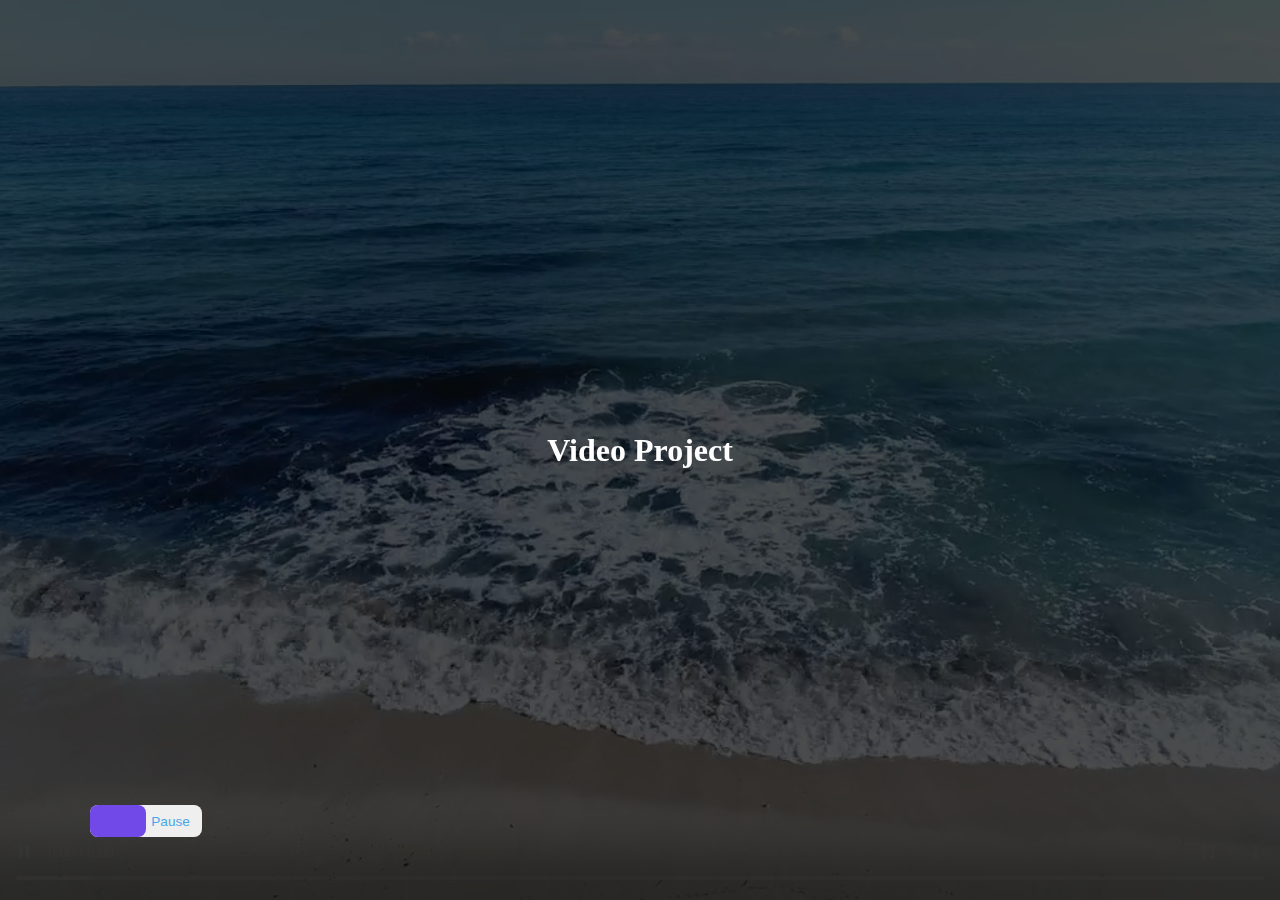
<file: 05-video-background/index.html>
<!DOCTYPE html>
<html lang="en">
<head>
    <meta charset="UTF-8">
    <meta name="viewport" content="width=device-width, initial-scale=1.0">
    <title>Document</title>
    <link rel="stylesheet" href="styles.css" />
</head>
<body>
    
    <div class="preloader">
        <img src="preloader.gif" alt="preloader" class="preloader__item" />
     </div>

     <header>
        <video controls muted autoplay loop class="video-container">
            <source src="mixkit.mp4" type="video/mp4" />
        </video>

        <h1>Video Project</h1>

        <button class="switch-btn">
            <span>Play</span>
            <span>Pause</span>
            <span class="switch"></span>
        </button>
     </header>

    <script src="script.js"></script>
</body>
</html>
</file>
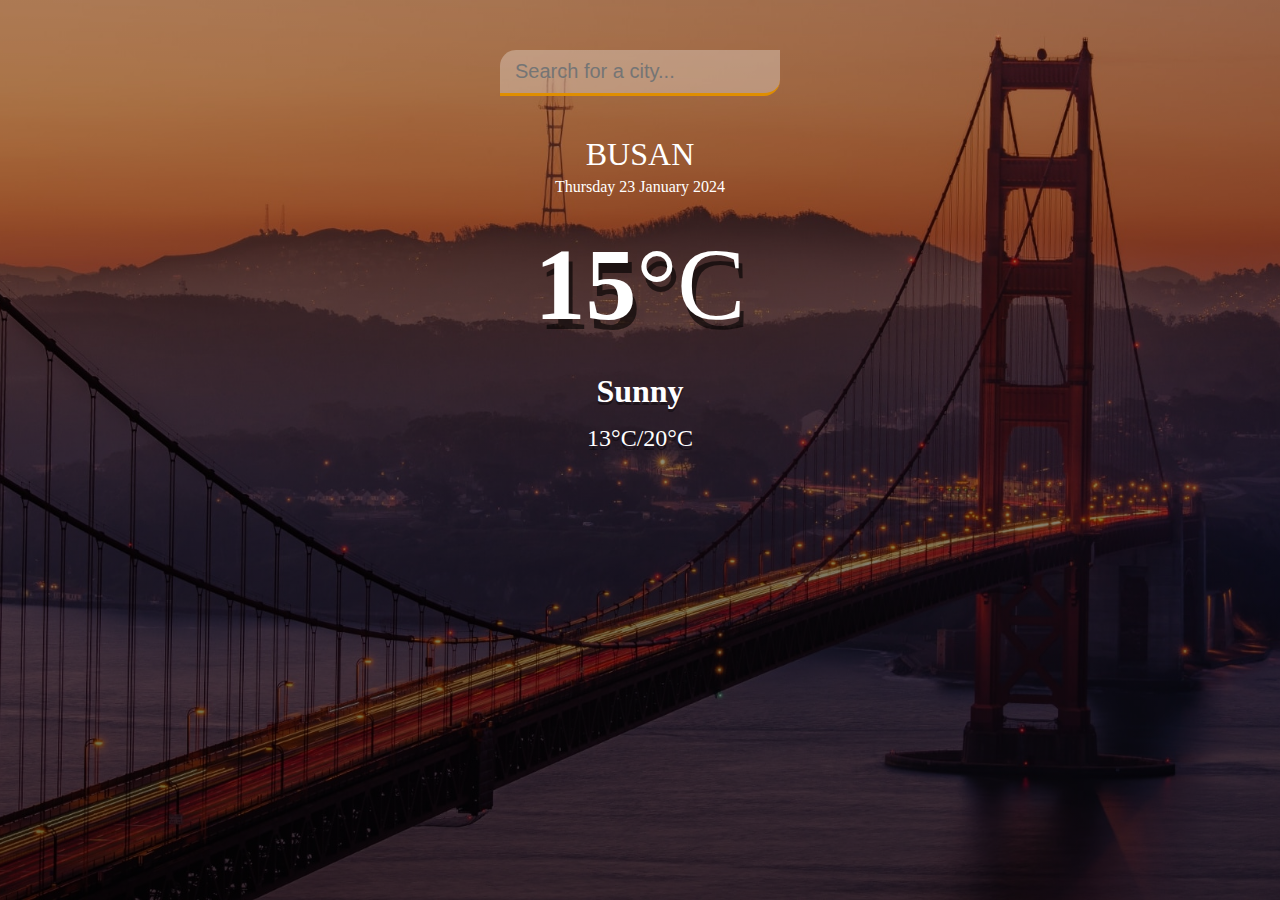
<file: 8-10 vanila JS 3/08-weather-app/index.html>
<!DOCTYPE html>
<html lang="en">
	<head>
		<meta charset="UTF-8" />
		<meta name="viewport" content="width=device-width, initial-scale=1.0" />
		<title>날씨앱</title>
		<link rel="stylesheet" href="./styles.css" />
		<script defer src="./script.js"></script>
	</head>
	<body>
		<div class="app-wrap">
			<header>
				<input
					type="text"
					class="search-box"
					placeholder="Search for a city..." />
			</header>
			<main>
				<section class="location">
					<div class="city">BUSAN</div>
					<div class="date">Thursday 23 January 2024</div>
				</section>

				<div class="current">
					<div class="temp">15<span>°C</span></div>
					<div class="weather">Sunny</div>
					<div class="hi-low">13°C/20°C</div>
				</div>
			</main>
		</div>
	</body>
</html>
</file>
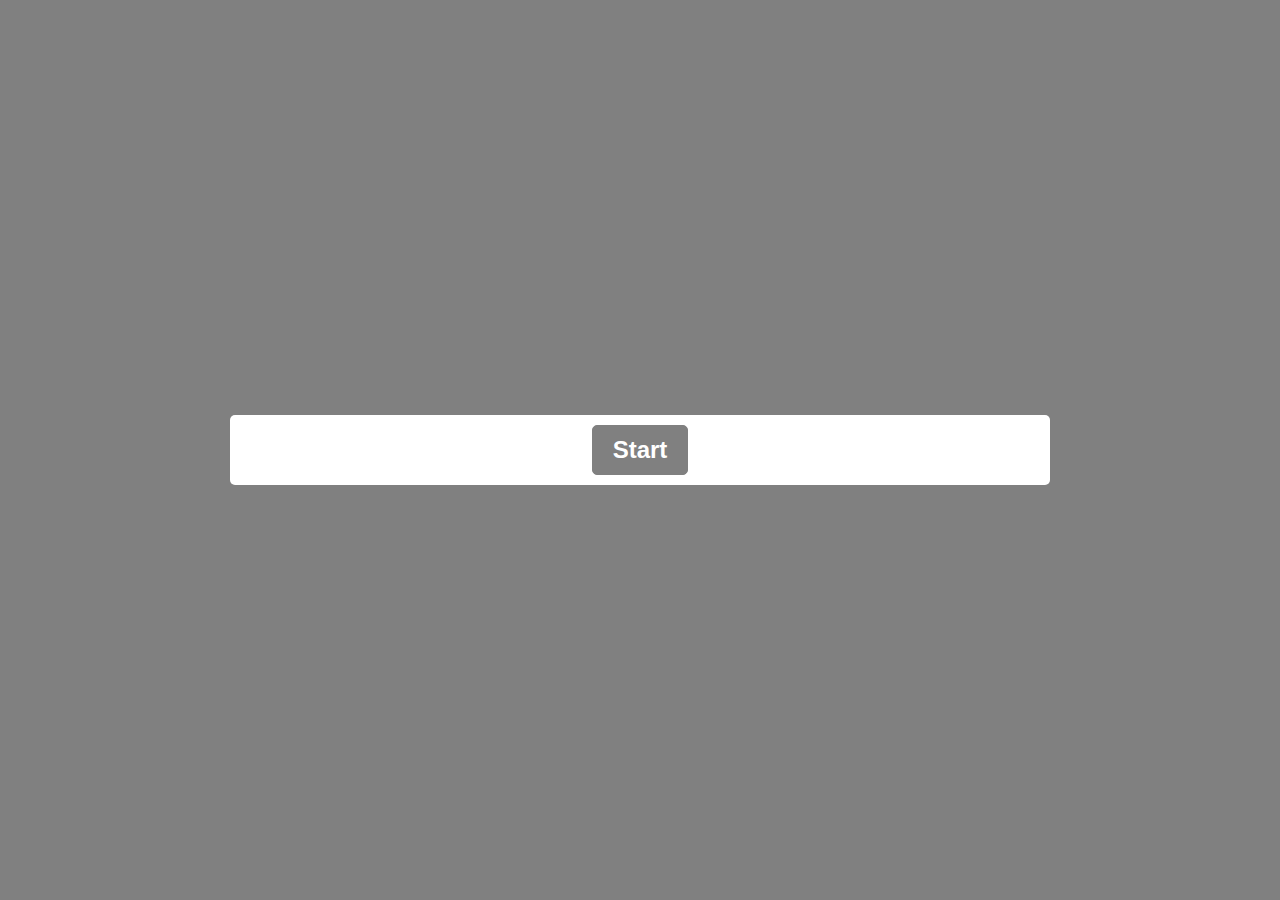
<file: 8-10 vanila JS 3/09-quiz-app/index.html>
<!DOCTYPE html>
<html lang="en">
	<head>
		<meta charset="UTF-8" />
		<meta name="viewport" content="width=device-width, initial-scale=1.0" />
		<title>퀴즈 앱</title>
		<link rel="stylesheet" href="./styles.css" />
		<script defer src="./script.js"></script>
	</head>
	<body>
		<div class="container">
			<div id="question-container" class="hide">
				<div id="question">Question</div>
				<div id="answer-buttons" class="btn-grid">
					<button class="btn">Option 1</button>
					<button class="btn">Option 2</button>
					<button class="btn">Option 3</button>
					<button class="btn">Option 4</button>
				</div>
			</div>

			<div class="controls">
				<button id="start-btn" class="start-btn btn">Start</button>
				<button id="next-btn" class="next-btn btn hide">Next</button>
			</div>
		</div>
	</body>
</html>
</file>
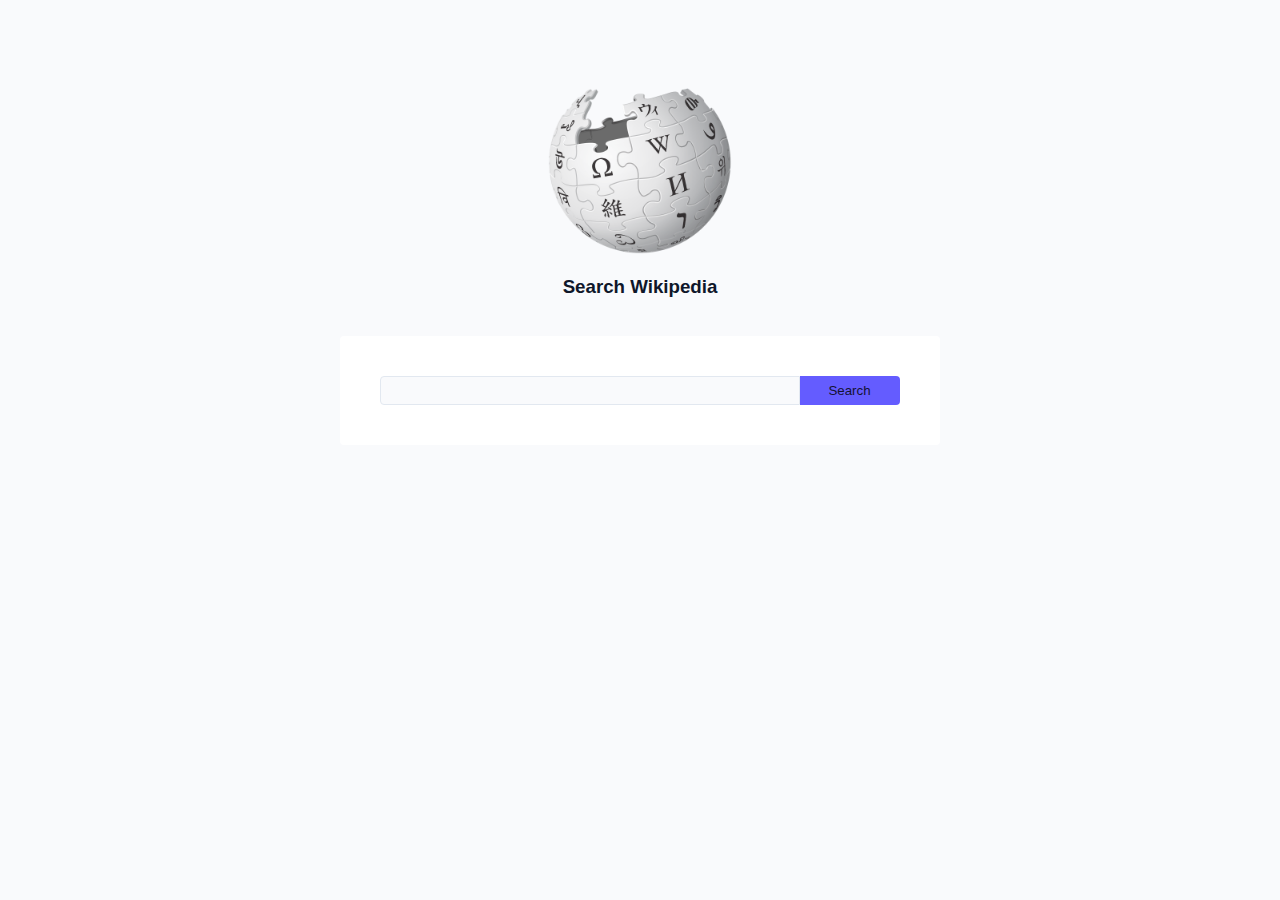
<file: 8-10 vanila JS 3/10-wikipedia-search/index.html>
<!DOCTYPE html>
<html lang="en">
	<head>
		<meta charset="UTF-8" />
		<meta name="viewport" content="width=device-width, initial-scale=1.0" />
		<title>위키피디아 검색 앱</title>
		<link rel="stylesheet" href="./styles.css" />
		<script defer src="./script.js"></script>
	</head>
	<body>
		<section class="wiki">
			<div class="container">
				<img src="./wiki-logo.png" alt="logo" />
				<h3>Search Wikipedia</h3>
				<form class="form">
					<input type="text" class="form-input" />
					<button type="submit" class="submit-btn">search</button>
				</form>
			</div>

			<div class="results"></div>
		</section>
	</body>
</html>
</file>
<file: 05-video-background/styles.css>
:root {
    --primary-color: #49a6e9;
    --second-color: #7149e9;

    --grey-color-1: hsl(209,61%, 16%);
    --grey-color-2: hsl(212, 33%, 89%);
    --grey-color-3: hsl(210, 36%, 96%);

    --white-color: #fff;

    --transition: all 0.3s linear;
    --radius: 0.5rem;
}

* {
    margin: 0;
    padding: 0;
    box-sizing: border-box;
}

h1 {
    color: white;
}

.preloader {
    position: fixed;
    top: 0;
    left: 0;
    right: 0;
    bottom: 0;
    background-color: var(--white-color);
    display: grid;
    justify-content: center;
    align-items: center;
    visibility: visible;
    z-index: 999;
    transition: var(--transition);
}

.hide-preloader {
    z-index: -999;
    visibility: hidden;
}

header {
    min-height: 100vh;
    position: relative;
    display: grid;
    place-items: center;
}

.video-container {
    position: absolute;
    top: 0;
    left: 0;
    width: 100%;
    height: 100%;
    object-fit: cover;
    z-index: -2;
}

.switch-btn {
    position: absolute;
    bottom: 7%;
    left: 7%;
    width: 7rem;
    height: 2rem;
    display: flex;
    border-radius: var(--radius);
    align-items: center;
    justify-content: space-around;
    border: none;
    transition: var(--transition);
}

.switch-btn span {
    display: inline-block;
    font-size: 0.85rem;
    cursor: pointer;
    color: var(--primary-color);
}

.switch {
    position: absolute;
    width: 50%;
    height: 100%;
    top: 0;
    left: 0;
    border-radius: var(--radius);
    background-color: var(--second-color);
    margin: 0;
    display: block;
    transition: var(--transition);
}

.slide .switch {
    left: 50%;
}

header::after {
    content: "";
    position: absolute;
    top: 0;
    left: 0;
    width: 100%;
    height: 100%;
    background-color: rgba(0,0,0,0.7);
    z-index: -1;
}
</file>
<file: 8-10 vanila JS 3/08-weather-app/styles.css>
* {
	margin: 0;
	padding: 0;
	box-sizing: border-box;
}

body {
	background: url(./image.jpg);
	background-size: cover;
	background-position: top center;
}

/* 전체 */
.app-wrap {
	display: flex;
	flex-direction: column;
	min-height: 100vh;
	background-image: linear-gradient(
		to bottom,
		rgba(0, 0, 0, 0.3),
		rgba(0, 0, 0, 0.6)
	);
}

/* 서치박스구역 */
header {
	display: flex;
	justify-content: center;
	align-items: center;
	/* 상단(top), 좌우(right/left), 하단(bottom)  */
	padding: 50px 15px 15px;
}

header input {
	width: 100%;
	max-width: 280px;
	padding: 10px 15px;
	border: none;
	outline: none;
	background-color: rgba(255, 255, 255, 0.3);
	border-radius: 16px 0px 16px 0px;
	border-bottom: 3px solid #df8e00;
	color: #313131;
	font-size: 20px;
	font-weight: 100;
	transition: 0.2s ease-out;
}

header input:focus {
	background-color: rgba(255, 255, 255, 0.6);
}

/* 서치박스 아래 내용구역 */
/* flex-grow: 1;
flex-shrink: 1; 자동으로 너비 조절
flex-basis: 100%;  */
main {
	flex: 1 1 100%;
	padding: 25px 25px 50px;
	display: flex;
	flex-direction: column;
	align-items: center; /*flex아이템세로정렬*/
	text-align: center;
	/* text-align 글자가로 정렬 (왼쪽정렬, 오른쪽정렬 가운데정렬등) */
}

.location .city {
	color: #fff;
	font-size: 32px;
	font-weight: 500;
	margin-bottom: 5px;
}

.location .date {
	color: #fff;
	font-size: 16px;
}
.current .temp {
	color: #fff;
	font-size: 102px;
	font-weight: 900;
	margin: 30px 0px;
	text-shadow: 4px 10px rgba(0, 0, 0, 0.6);
	/* text-shadow: 그림자  */
}
.current .temp span {
	font-weight: 500;
}
.current .weather {
	color: #fff;
	font-size: 32px;
	font-weight: 700;
	font-size: italic;
	margin-bottom: 15px;
	text-shadow: 0px 3px rgba(0, 0, 0, 0.4);
}
.current .hi-low {
	color: #fff;
	font-size: 24px;
	font-weight: 500;
	text-shadow: 0px 4px rgba(0, 0, 0, 0.4);
}
</file>
<file: 8-10 vanila JS 3/09-quiz-app/styles.css>
:root {
	--neutral-color: gray;
	--wrong-color: red;
	--correct-color: green;
}

body {
	--var-color: var(--neutral-color);
	padding: 0;
	margin: 0;
	display: flex;
	width: 100vw;
	height: 100vh;
	justify-content: center;
	align-items: center;
	background-color: var(--var-color);
}

body.correct {
	--var-color: var(--correct-color);
}

body.wrong {
	--var-color: var(--wrong-color);
}

.container {
	width: 800px;
	max-width: 80%;
	background-color: white;
	border-radius: 5px;
	padding: 10px;
}

.btn-grid {
	display: grid;
	grid-template-columns: repeat(2, auto);
	gap: 10px;
	margin: 20px 0;
}

.btn {
	--var-color: var(--neutral-color);
	border: 1px solid var(--var-color);
	background-color: var(--var-color);
	border-radius: 5px;
	padding: 5px 10px;
	color: white;
	outline: none;
}

.btn:hover {
	border-color: black;
}

.btn.correct {
	--var-color: var(--correct-color);
	color: black;
}

.btn.wrong {
	--var-color: var(--wrong-color);
}

.start-btn,
.next-btn {
	font-size: 1.5rem;
	font-weight: bold;
	padding: 10px 20px;
}

.controls {
	display: flex;
	justify-content: center;
	align-items: center;
}

.hide {
	display: none;
}
</file>
<file: 8-10 vanila JS 3/10-wikipedia-search/styles.css>
:root {
	--primary-color: #645cff;
	--second-color: #141233;

	--grey-100: #f9fafc;
	--grey-200: #e2e8f0;
	--grey-300: #94a3b8;
	--grey-400: #64748b;
	--grey-500: #0f172a;

	--black: #222;
	--white: #fff;
	--red-dark: #842029;

	--backgroundColor: var(--grey-100);
	--textColor: var(--grey-500);
	--borderRadius: 0.25rem;
	--transition: 0.3s ease-in-out all;
	--max-width: 1120px;
}

* {
	margin: 0;
	padding: 0;
	box-sizing: border-box;
}

body {
	background: var(--backgroundColor);
	font-family: sans-serif;
	font-weight: 400;
	line-height: 1.75;
	color: var(--textColor);
}

/*  */
a {
	text-decoration: none; /*<a> 태그(링크)의 밑줄을 없앰*/
}

/* ul 이거 왜함? 차이가 없는거 같은데...?*/
/* 지금코드에서는 필요없으나 나중을위해 넣어둔 초기화코드일수 있음. */
/* ul {
	list-style-type: none;
	padding: 0;
} */

/* 검색시 로딩화면 */
@keyframes spinner {
	to {
		transform: rotate(360deg);
	}
}
.loading {
	width: 6rem;
	height: 6rem;
	border: 5px solid var(--grey-300);
	border-radius: 50%;
	border-top-color: var(--primary-color);
	animation: spinner 0.6s linear infinite;
	margin: 0 auto;
	margin-top: 4rem;
}

/* 이미지와 h3태그 container */
.wiki {
	padding: 5rem 0; /* 위아래 좌우 */
	width: 90vw;
	max-width: 1170px;
	margin: 0 auto; /* 위아래 좌우 */
}

.container {
	text-align: center;
	/* 가운데정렬*/
}
.container img {
	width: 200px;
}
.container h3 {
	margin-bottom: 2rem;
}

/* 폼요소 / input / button */

.form {
	background-color: var(--white);
	width: 100%;
	margin: 0 auto;
	padding: 2.5rem;
	border-radius: var(--borderRadius);
	display: grid;
	grid-template-columns: auto 100px;
	/*  1열auto 2열100px */
}
.form-input,
submit-btn {
	padding: 0.375rem 0.75rem;
	background-color: var(--backgroundColor);
	border: 1px solid var(--grey-200);
}
.form-input {
	border-radius: transparent;
	border-top-left-radius: var(--borderRadius);
	border-bottom-left-radius: var(--borderRadius);
}
.submit-btn {
	border: 1px solid var(--primary-color);
	border-left: transparent;
	border-top-right-radius: var(--borderRadius);
	border-bottom-right-radius: var(--borderRadius);
	text-transform: capitalize;
	/* 첫 글자를 대문자 */
	background: var(--primary-color);

	color: var(--second-color);
	transition: var(--transition);
	cursor: pointer;
}

.submit-btn:hover {
	color: var(--white);
}

/* js로 만든요소 */

.results {
	padding: 2rem 0;
}

.error {
	text-align: center;
	text-transform: capitalize;
	color: var(--red-dark);
}

.articles {
	display: grid;
	gap: 1rem;
}

.articles a {
	display: block;
	background-color: var(--white);
	color: var(--textColor);
	padding: 1.5rem 2rem;
	border-radius: var(--borderRadius);
	transition: var(--transition);
}

.articles p {
	color: var(--grey-400);
	transition: var(--transition);
}

.articles a:hover {
	background-color: var(--black);
	color: var(--white);
}

@media screen and (min-width: 768px) {
	.articles {
		grid-template-columns: 1fr 1fr;
	}

	.form {
		max-width: 600px;
	}
}

@media screen and (min-width: 992px) {
	.articles {
		grid-template-columns: 1fr 1fr 1fr;
	}
}
</file>
